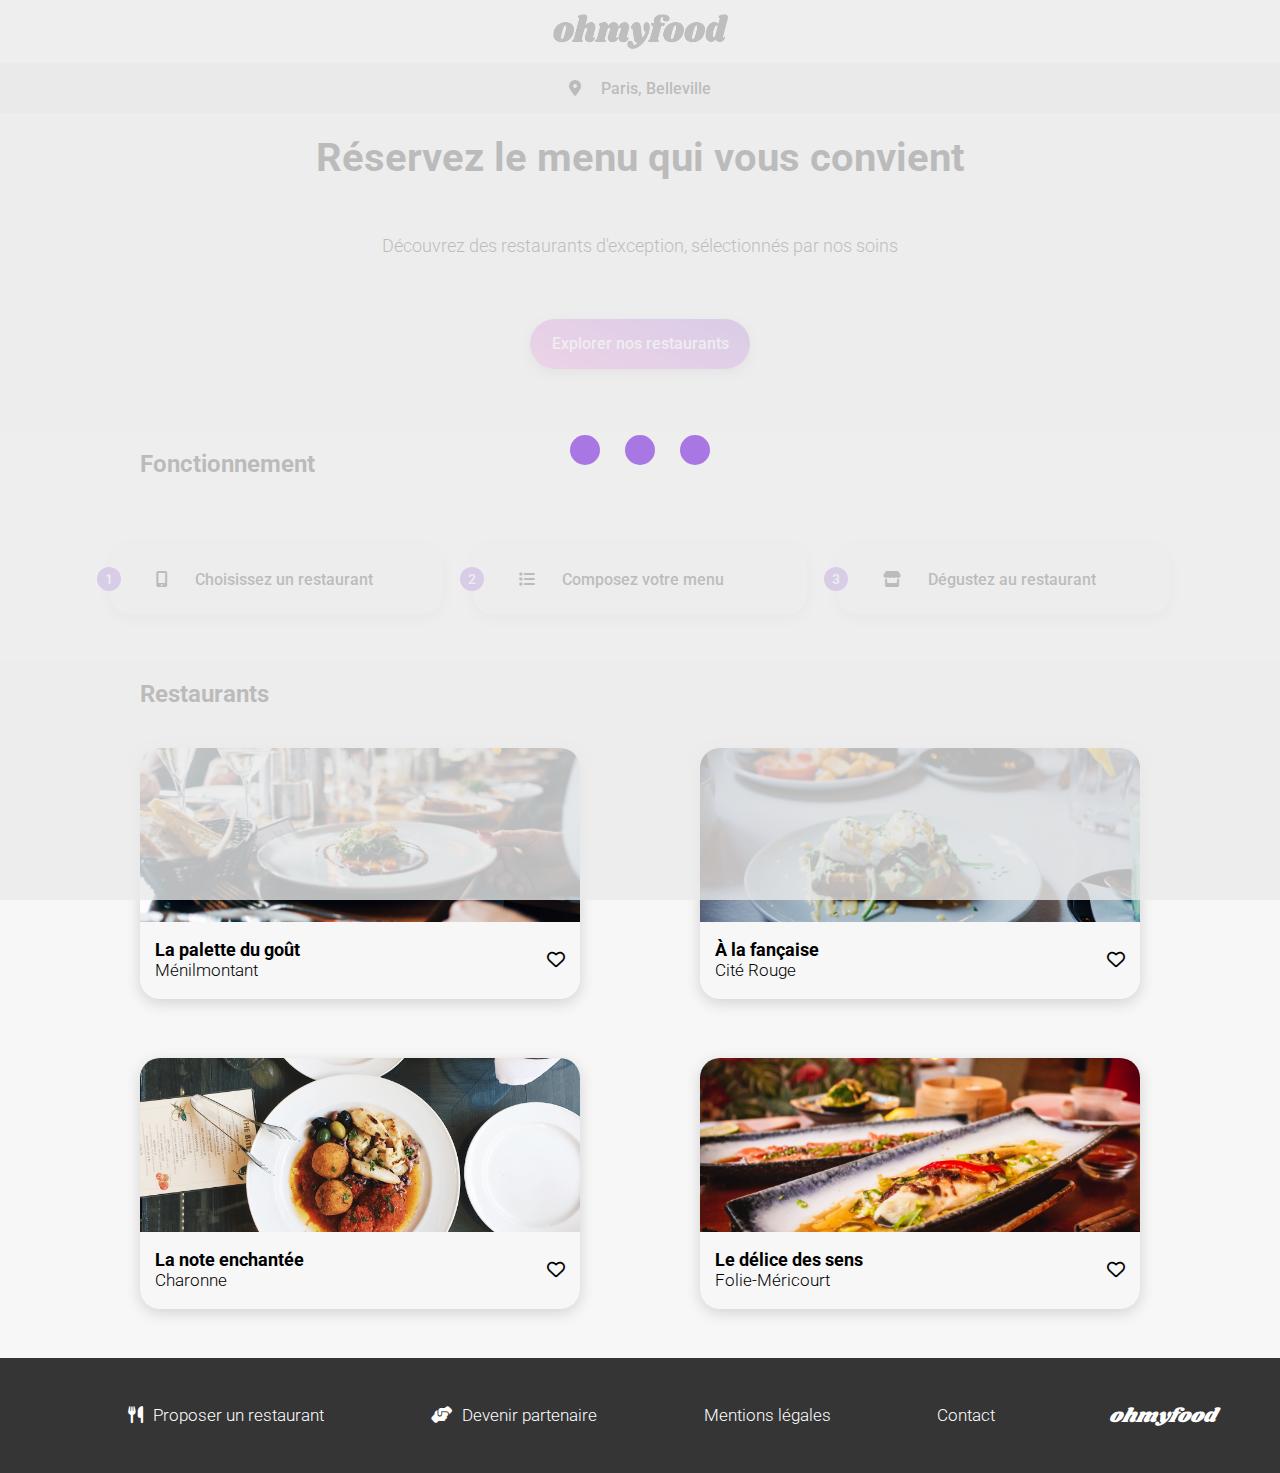
<file: index.html>
<!DOCTYPE html>
<html>

<head>
    <meta charset="utf-8">
    <meta name="viewport" content="width=device-width, initial-scale=1">
    <link rel="stylesheet" type="text/css" href="css/reset.css">
    <link rel="stylesheet" type="text/css" href="css/style.css">
    <link rel="preconnect" href="https://fonts.googleapis.com">
    <link rel="preconnect" href="https://fonts.gstatic.com" crossorigin>
    <link href="https://fonts.googleapis.com/css2?family=Roboto:wght@300;500;700&family=Shrikhand:wght@400&display=swap"
        rel="stylesheet">
    <link href="https://cdnjs.cloudflare.com/ajax/libs/font-awesome/6.2.1/css/all.min.css" rel="stylesheet">
    <title>ohmyfood</title>
</head>

<body>
    <header>
        <img src="images/logo/ohmyfood.png" alt="OhMyFood">
    </header>


    <div class="background_loader">
        <div class="loader">
            <div class="dot d1 "></div>
            <div class="dot d2 "></div>
            <div class="dot d3 "></div>
        </div>
    </div>
    <section class="first_block">
        <article>
            <i class="fa-solid fa-location-dot"></i>
            <p>Paris, Belleville</p>
        </article>
        <article>
            <h2>Réservez le menu qui vous convient</h2>
            <p>Découvrez des restaurants d'exception, sélectionnés par nos soins</p>
            <a href="#">Explorer nos restaurants</a>
        </article>
    </section>
    <section class="fonction">
        <div class="title">
            <h2>Fonctionnement</h2>
        </div>
        <div>
            <article>
                <p class="num">1</p>
                <i class="fa-solid fa-mobile-screen-button"></i>
                <p>Choisissez un restaurant</p>
            </article>
            <article>
                <p class="num">2</p>
                <i class="fa-solid fa-list"></i>
                <p>Composez votre menu</p>
            </article>
            <article>
                <p class="num">3</p>
                <i class="fa-sharp fa-solid fa-store"></i>
                <p>Dégustez au restaurant</p>
            </article>
        </div>
    </section>
    <section class="restaurants">
        <div class="title">
            <h2>Restaurants</h2>
        </div>
        <div>
            <article>
                <a href="restaurants/la_palette_du_gout.html">
                    <div class="R1"></div>
                    <div class="legende">
                        <div class="textLegend">
                            <h4>La palette du goût</h4>
                            <p>Ménilmontant</p>
                        </div>
                        <div class="heart">
                            <i class="fa-regular fa-heart"></i>
                            <i class="full-heart fa-solid fa-heart"></i>
                        </div>
                    </div>
                </a>
            </article>
            <article>
                <a href="restaurants/la_note_enchantee.html">
                    <div class="R2"></div>
                    <div class="legende">
                        <div class="textLegend">
                            <h4>La note enchantée</h4>
                            <p>Charonne</p>
                        </div>
                        <div class="heart">
                            <i class="fa-regular fa-heart"></i>
                            <i class="full-heart fa-solid fa-heart"></i>
                        </div>
                    </div>
                </a>
            </article>
            <article>
                <a href="restaurants/a_la_francaise.html">
                    <div class="R3"></div>
                    <div class="legende">
                        <div class="textLegend">
                            <h4>À la fançaise</h4>
                            <p>Cité Rouge</p>
                        </div>
                        <div class="heart">
                            <i class="fa-regular fa-heart"></i>
                            <i class="full-heart fa-solid fa-heart"></i>
                        </div>
                    </div>
                </a>
            </article>
            <article>
                <a href="restaurants/le_delice_des_sens.html">
                    <div class="R4"></div>
                    <div class="legende">
                        <div class="textLegend">
                            <h4>Le délice des sens</h4>
                            <p>Folie-Méricourt</p>
                        </div>
                        <div class="heart">
                            <i class="fa-regular fa-heart"></i>
                            <i class="full-heart fa-solid fa-heart"></i>
                        </div>
                    </div>
                </a>
            </article>
        </div>
    </section>


<footer>
    <h3>ohmyfood</h3>
    <div>
        <a href="#">
            <i class="fa-sharp fa-solid fa-utensils"></i>Proposer un restaurant
        </a>
        <a href="#">
            <i class="fa-solid fa-handshake-angle"></i>Devenir partenaire
        </a>
        <a href="#">Mentions légales</a>
        <a href="#">Contact</a>
    </div>
</footer>

</body>
</file>
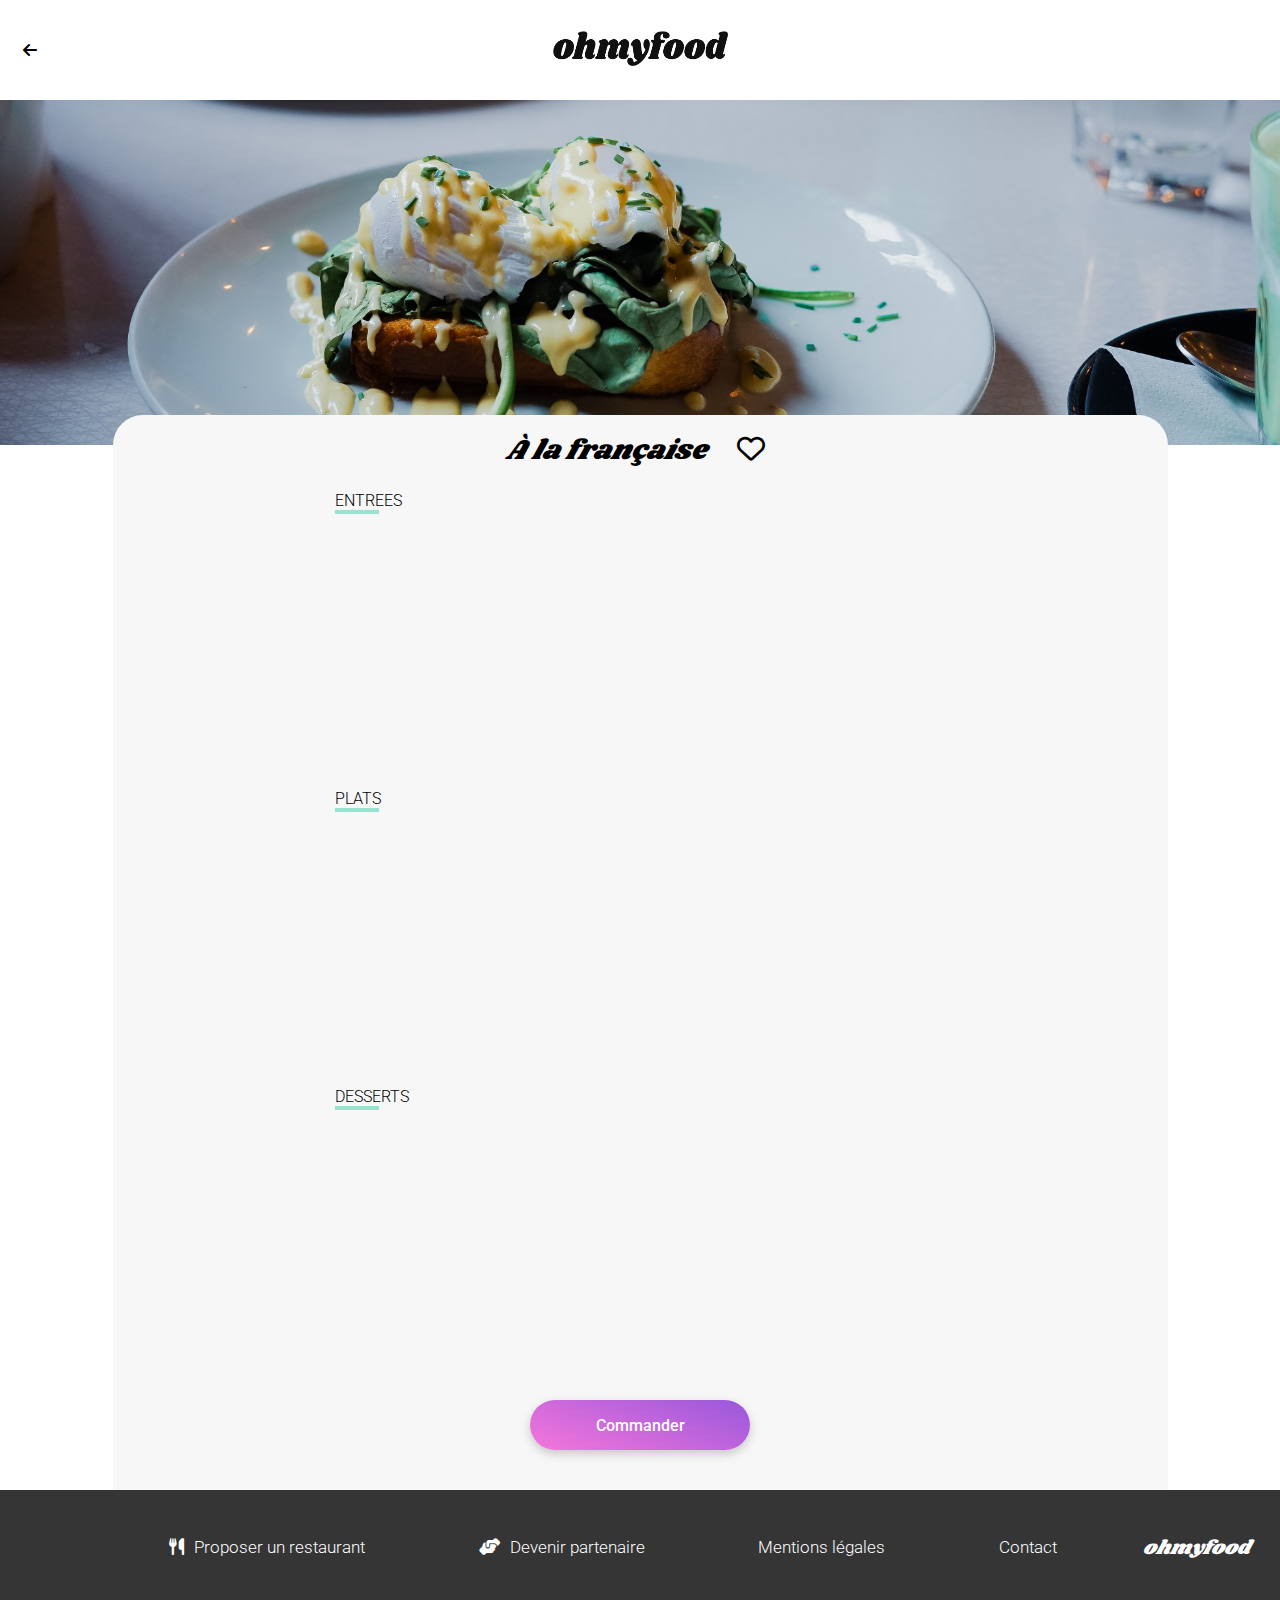
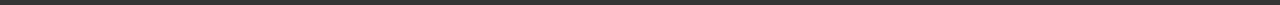
<file: restaurants/a_la_francaise.html>
<!DOCTYPE html>
<html>

<head>
    <meta charset="utf-8">
    <meta name="viewport" content="width=device-width, initial-scale=1">
    <link rel="stylesheet" type="text/css" href="../css/reset.css">
    <link rel="stylesheet" type="text/css" href="../css/menus2.css">
    <link rel="preconnect" href="https://fonts.googleapis.com">
    <link rel="preconnect" href="https://fonts.gstatic.com" crossorigin>
    <link href="https://fonts.googleapis.com/css2?family=Roboto:wght@300;500;700&family=Shrikhand:wght@400&display=swap"
        rel="stylesheet">
    <link href="https://cdnjs.cloudflare.com/ajax/libs/font-awesome/6.2.1/css/all.min.css" rel="stylesheet">
    <title>ohmyfood</title>
</head>

<body>
    <header>
        <nav>
            <a href="../index.html">
                <i class="fa-solid fa-arrow-left"></i>
            </a>
        </nav>
        <div class="logo">
            <a href="../index.html">
                <img src="../images/logo/ohmyfood.png" alt="OhMyFood">
            </a>
        </div>
        <div class="picture"><img src="../images/restaurants/toa-heftiba-DQKerTsQwi0-unsplash_recut.jpg"
                alt="Plat du restaurant"></div>
    </header>

    <div class="container">
        <div class="title">
            <h1>À la française</h1>
            <div class="heart">
                <i class="empty-heart fa-regular fa-heart"></i>
                <i class="full-heart fa-solid fa-heart"></i>
            </div>
        </div>
        <section>
            <h3>ENTREES</h3>
            <span class="underline"></span>
            <div class="centrage">
                <article class="entree">
                    <div class="assemblage">
                        <h4>Tartare de poulpe acidulé</h4>
                        <div class="description">
                            <p>Aux zestes d'orange</p>
                            <p>25€</p>
                        </div>
                    </div>
                    <div class="selected"><i class=" fa-regular fa-circle-check fa-2xl"></i></div>
                </article>
            </div>
            <div class="centrage">
                <article class="entree">
                    <div class="assemblage">
                        <h4>Velouté de légumes d'antan</h4>
                        <div class="description">
                            <p>Carotte, panais, topinambour</p>
                            <p>35€</p>
                        </div>
                    </div>
                    <div class="selected"><i class=" fa-regular fa-circle-check fa-2xl"></i></div>
                </article>
            </div>
            <div class="centrage">
                <article class="entree">
                    <div class="assemblage">
                        <h4>Soupe à l'oignon</h4>
                        <div class="description">
                            <p>Revisitée</p>
                            <p>20€</p>
                        </div>
                    </div>
                    <div class="selected"><i class=" fa-regular fa-circle-check fa-2xl"></i></div>
                </article>
            </div>
        </section>
        <section>
            <h3>PLATS</h3>
            <span class="underline"></span>
            <div class="centrage">
                <article class="plat">
                    <div class="assemblage">
                        <h4>Coquilles Saint-Jacques</h4>
                        <div class="description">
                            <p>Accompagnées d'une purée de panais</p>
                            <p>40€</p>
                        </div>
                    </div>
                    <div class="selected"><i class=" fa-regular fa-circle-check fa-2xl"></i></div>
                </article>
            </div>
            <div class="centrage">
                <article class="plat">
                    <div class="assemblage">
                        <h4>Magret de canard</h4>
                        <div class="description">
                            <p>Et parmentier de pommes de terre</p>
                            <p>35€</p>
                        </div>
                    </div>
                    <div class="selected"><i class=" fa-regular fa-circle-check fa-2xl"></i></div>
                </article>
            </div>
            <div class="centrage">
                <article class="plat">
                    <div class="assemblage">
                        <h4>Pigeonneau d’Ille-et-Vilaine</h4>
                        <div class="description">
                            <p>Sur son lit de gnocchis aux légumes</p>
                            <p>44€</p>
                        </div>
                    </div>
                    <div class="selected"><i class=" fa-regular fa-circle-check fa-2xl"></i></div>
                </article>
            </div>
        </section>
        <section>
            <h3>DESSERTS</h3>
            <span class="underline"></span>
            <div class="centrage">
                <article class="dessert">
                    <div class="assemblage">
                        <h4>Pétales de violettes glacés</h4>
                        <div class="description">
                            <p>Et purée de noisettes</p>
                            <p>18€</p>
                        </div>
                    </div>
                    <div class="selected"><i class=" fa-regular fa-circle-check fa-2xl"></i></div>
                </article>
            </div>
            <div class="centrage">
                <article class="dessert">
                    <div class="assemblage">
                        <h4>Fondant au chocolat</h4>
                        <div class="description">
                            <p>Revisité</p>
                            <p>22€</p>
                        </div>
                    </div>
                    <div class="selected"><i class=" fa-regular fa-circle-check fa-2xl"></i></div>
                </article>
            </div>
            <div class="centrage">
                <article class="dessert">
                    <div class="assemblage">
                        <h4>Millefeuille croustillant</h4>
                        <div class="description">
                            <p>Myrtilles et pâte d’amande</p>
                            <p>23€</p>
                        </div>
                    </div>
                    <div class="selected"><i class=" fa-regular fa-circle-check fa-2xl"></i></div>
                </article>
            </div>
        </section>
        <div class="validation">
            <a href="#" class="button">Commander</a>
        </div>
    </div>

    <footer>
        <h3>ohmyfood</h3>
        <div>
            <a href="#">
                <i class="fa-sharp fa-solid fa-utensils"></i>Proposer un restaurant
            </a>
            <a href="#">
                <i class="fa-solid fa-handshake-angle"></i>Devenir partenaire
            </a>
            <a href="#">Mentions légales</a>
            <a href="#">Contact</a>
        </div>
    </footer>
</body>
</file>
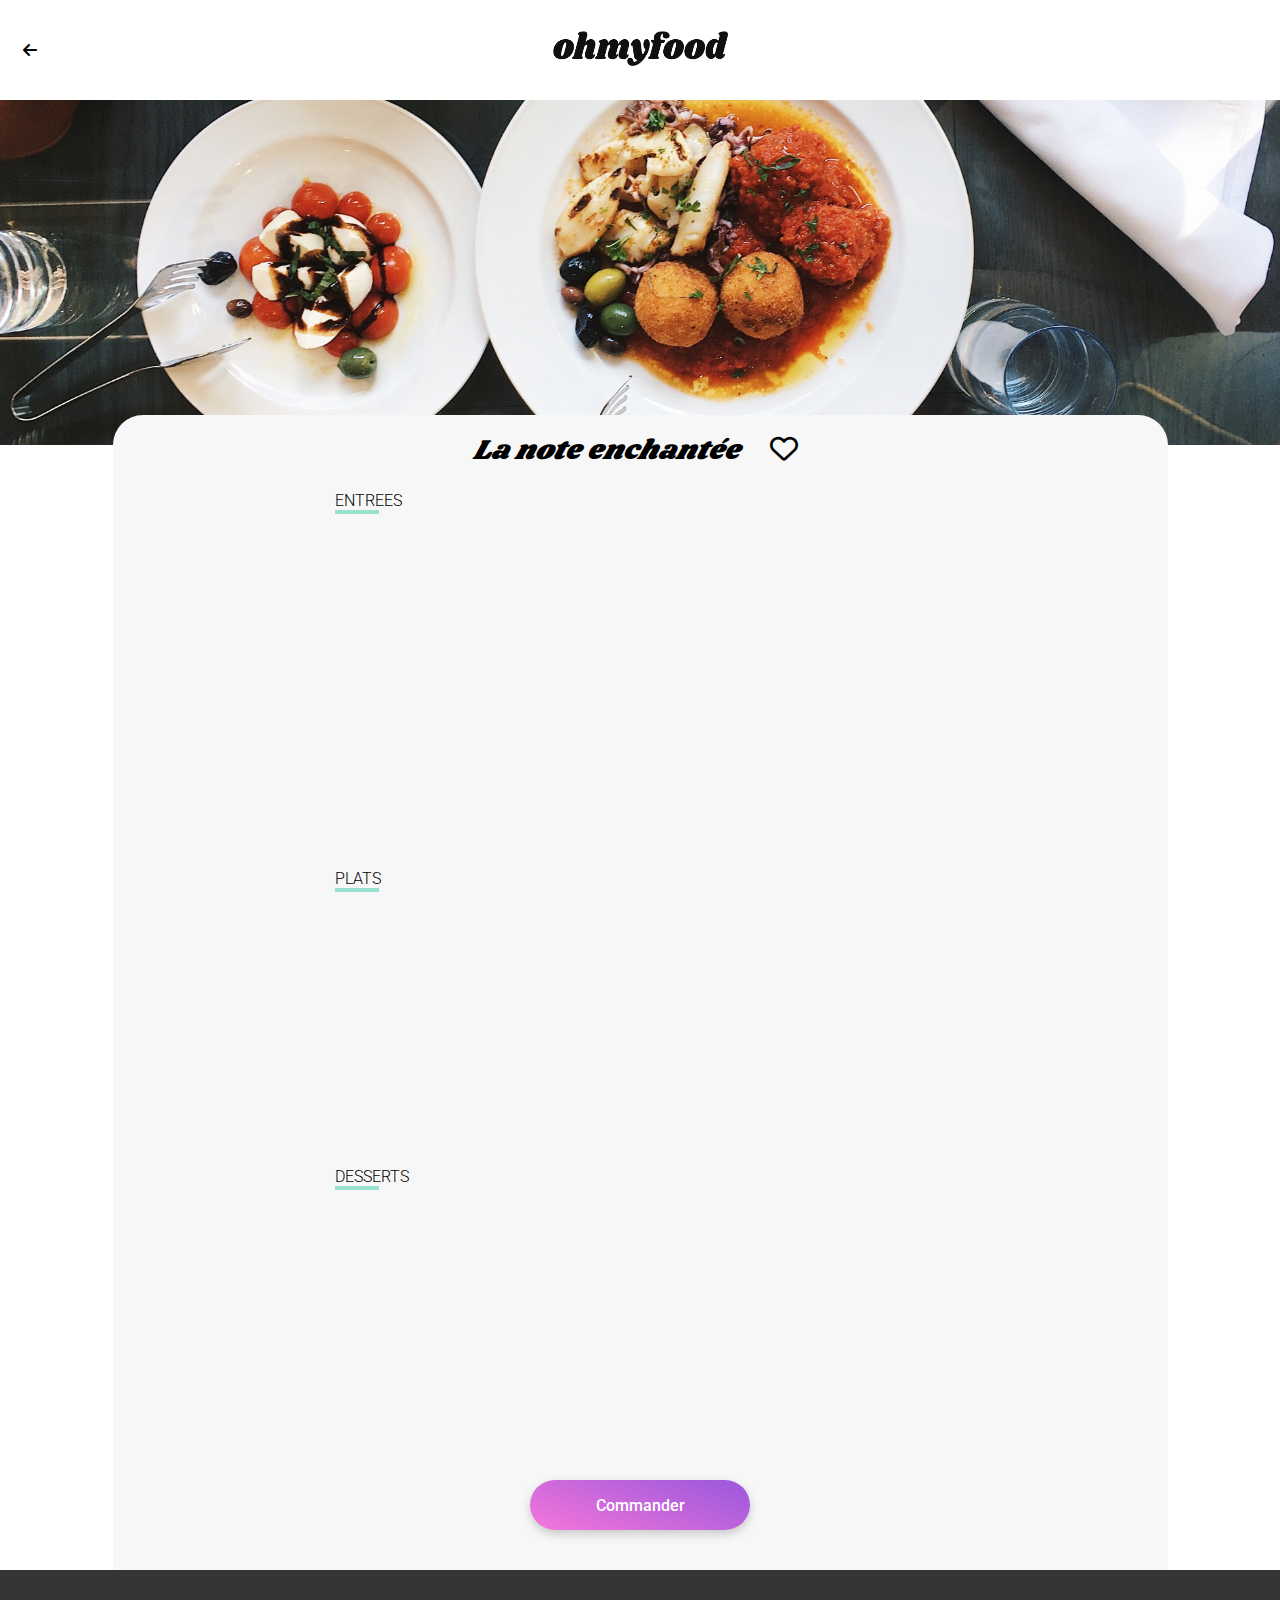
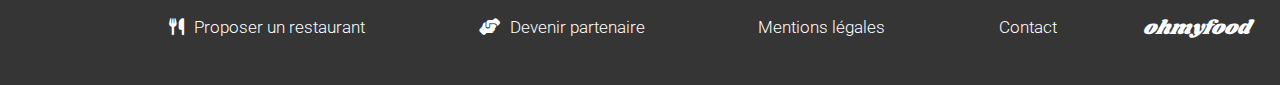
<file: restaurants/la_note_enchantee.html>
<!DOCTYPE html>
<html>

<head>
    <meta charset="utf-8">
    <meta name="viewport" content="width=device-width, initial-scale=1">
    <link rel="stylesheet" type="text/css" href="../css/reset.css">
    <link rel="stylesheet" type="text/css" href="../css/menus2.css">
    <link rel="preconnect" href="https://fonts.googleapis.com">
    <link rel="preconnect" href="https://fonts.gstatic.com" crossorigin>
    <link href="https://fonts.googleapis.com/css2?family=Roboto:wght@300;500;700&family=Shrikhand:wght@400&display=swap"
        rel="stylesheet">
    <link href="https://cdnjs.cloudflare.com/ajax/libs/font-awesome/6.2.1/css/all.min.css" rel="stylesheet">
    <title>ohmyfood</title>
</head>

<body>
    <header>
        <nav>
            <a href="../index.html">
                <i class="fa-solid fa-arrow-left"></i>
            </a>
        </nav>
        <div class="logo">
            <a href="../index.html">
                <img src="../images/logo/ohmyfood.png" alt="OhMyFood">
            </a>
        </div>
        <div class="picture"><img src="../images/restaurants/stil-u2Lp8tXIcjw-unsplash-recut.jpg"
                alt="Plat du restaurant"></div>
    </header>

    <div class="container">
        <div class="title">
            <h1>La note enchantée</h1>
            <div class="heart">
                <i class="empty-heart fa-regular fa-heart"></i>
                <i class="full-heart fa-solid fa-heart"></i>
            </div>
        </div>
        <section class="four_plate">
            <h3>ENTREES</h3>
            <span class="underline"></span>
            <div class="centrage">
                <article class="entree">
                    <div class="assemblage">
                        <h4>Ravioles de foie gras</h4>
                        <div class="description">
                            <p>Accompagnés de leur crèmes à la truffe</p>
                            <p>25€</p>
                        </div>
                    </div>
                    <div class="selected"><i class=" fa-regular fa-circle-check fa-2xl"></i></div>
                </article>
            </div>
            <div class="centrage">
                <article class="entree">
                    <div class="assemblage">
                        <h4>Caviar osciètre</h4>
                        <div class="description">
                            <p>Sur blini à la farine de blé noir</p>
                            <p>35€</p>
                        </div>
                    </div>
                    <div class="selected"><i class=" fa-regular fa-circle-check fa-2xl"></i></div>
                </article>
            </div>
            <div class="centrage">
                <article class="entree">
                    <div class="assemblage">
                        <h4>Homard et espuma de potiron</h4>
                        <div class="description">
                            <p>Marinés aux zestes d'orang</p>
                            <p>20€</p>
                        </div>
                    </div>
                    <div class="selected"><i class=" fa-regular fa-circle-check fa-2xl"></i></div>
                </article>
            </div>
            <div class="centrage">
                <article class="entree">
                    <div class="assemblage">
                        <h4>Foie gras de canard cuit entier</h4>
                        <div class="description">
                            <p>Confiture de figue et pain toasté</p>
                            <p>35€</p>
                        </div>
                    </div>
                    <div class="selected"><i class=" fa-regular fa-circle-check fa-2xl"></i></div>
                </article>
            </div>
        </section>
        <section>
            <h3>PLATS</h3>
            <span class="underline"></span>
            <div class="centrage">
                <article class="plat">
                    <div class="assemblage">
                        <h4>Noix de coquilles Saint-Jacques</h4>
                        <div class="description">
                            <p>Sur lit de purée de céleri-rave</p>
                            <p>40€</p>
                        </div>
                    </div>
                    <div class="selected"><i class=" fa-regular fa-circle-check fa-2xl"></i></div>
                </article>
            </div>
            <div class="centrage">
                <article class="plat">
                    <div class="assemblage">
                        <h4>Langoustine poêlée</h4>
                        <div class="description">
                            <p>Purée de patate douce</p>
                            <p>35€</p>
                        </div>
                    </div>
                    <div class="selected"><i class=" fa-regular fa-circle-check fa-2xl"></i></div>
                </article>
            </div>
            <div class="centrage">
                <article class="plat">
                    <div class="assemblage">
                        <h4>Mijoté de queue de bœuf</h4>
                        <div class="description">
                            <p>Et riz sauvage aux zestes de citron</p>
                            <p>44€</p>
                        </div>
                    </div>
                    <div class="selected"><i class=" fa-regular fa-circle-check fa-2xl"></i></div>
                </article>
            </div>
        </section>
        <section>
            <h3>DESSERTS</h3>
            <span class="underline"></span>
            <div class="centrage">
                <article class="dessert">
                    <div class="assemblage">
                        <h4>Macaron noisette et chocolat</h4>
                        <div class="description">
                            <p>Glace au caramel brun et sel de Guérande</p>
                            <p>18€</p>
                        </div>
                    </div>
                    <div class="selected"><i class=" fa-regular fa-circle-check fa-2xl"></i></div>
                </article>
            </div>
            <div class="centrage">
                <article class="dessert">
                    <div class="assemblage">
                        <h4>Baba au rhum revisité </h4>
                        <div class="description">
                            <p>Avec son coulis de citron</p>
                            <p>22€</p>
                        </div>
                    </div>
                    <div class="selected"><i class=" fa-regular fa-circle-check fa-2xl"></i></div>
                </article>
            </div>
            <div class="centrage">
                <article class="dessert">
                    <div class="assemblage">
                        <h4>Tarte au citron meringuée</h4>
                        <div class="description">
                            <p>Déstructurée</p>
                            <p>23€</p>
                        </div>
                    </div>
                    <div class="selected"><i class=" fa-regular fa-circle-check fa-2xl"></i></div>
                </article>
            </div>
        </section>
        <div class="validation">
            <a href="#" class="button">Commander</a>
        </div>
    </div>

    <footer>
        <h3>ohmyfood</h3>
        <div>
            <a href="#">
                <i class="fa-sharp fa-solid fa-utensils"></i>Proposer un restaurant
            </a>
            <a href="#">
                <i class="fa-solid fa-handshake-angle"></i>Devenir partenaire
            </a>
            <a href="#">Mentions légales</a>
            <a href="#">Contact</a>
        </div>
    </footer>
</body>
</file>
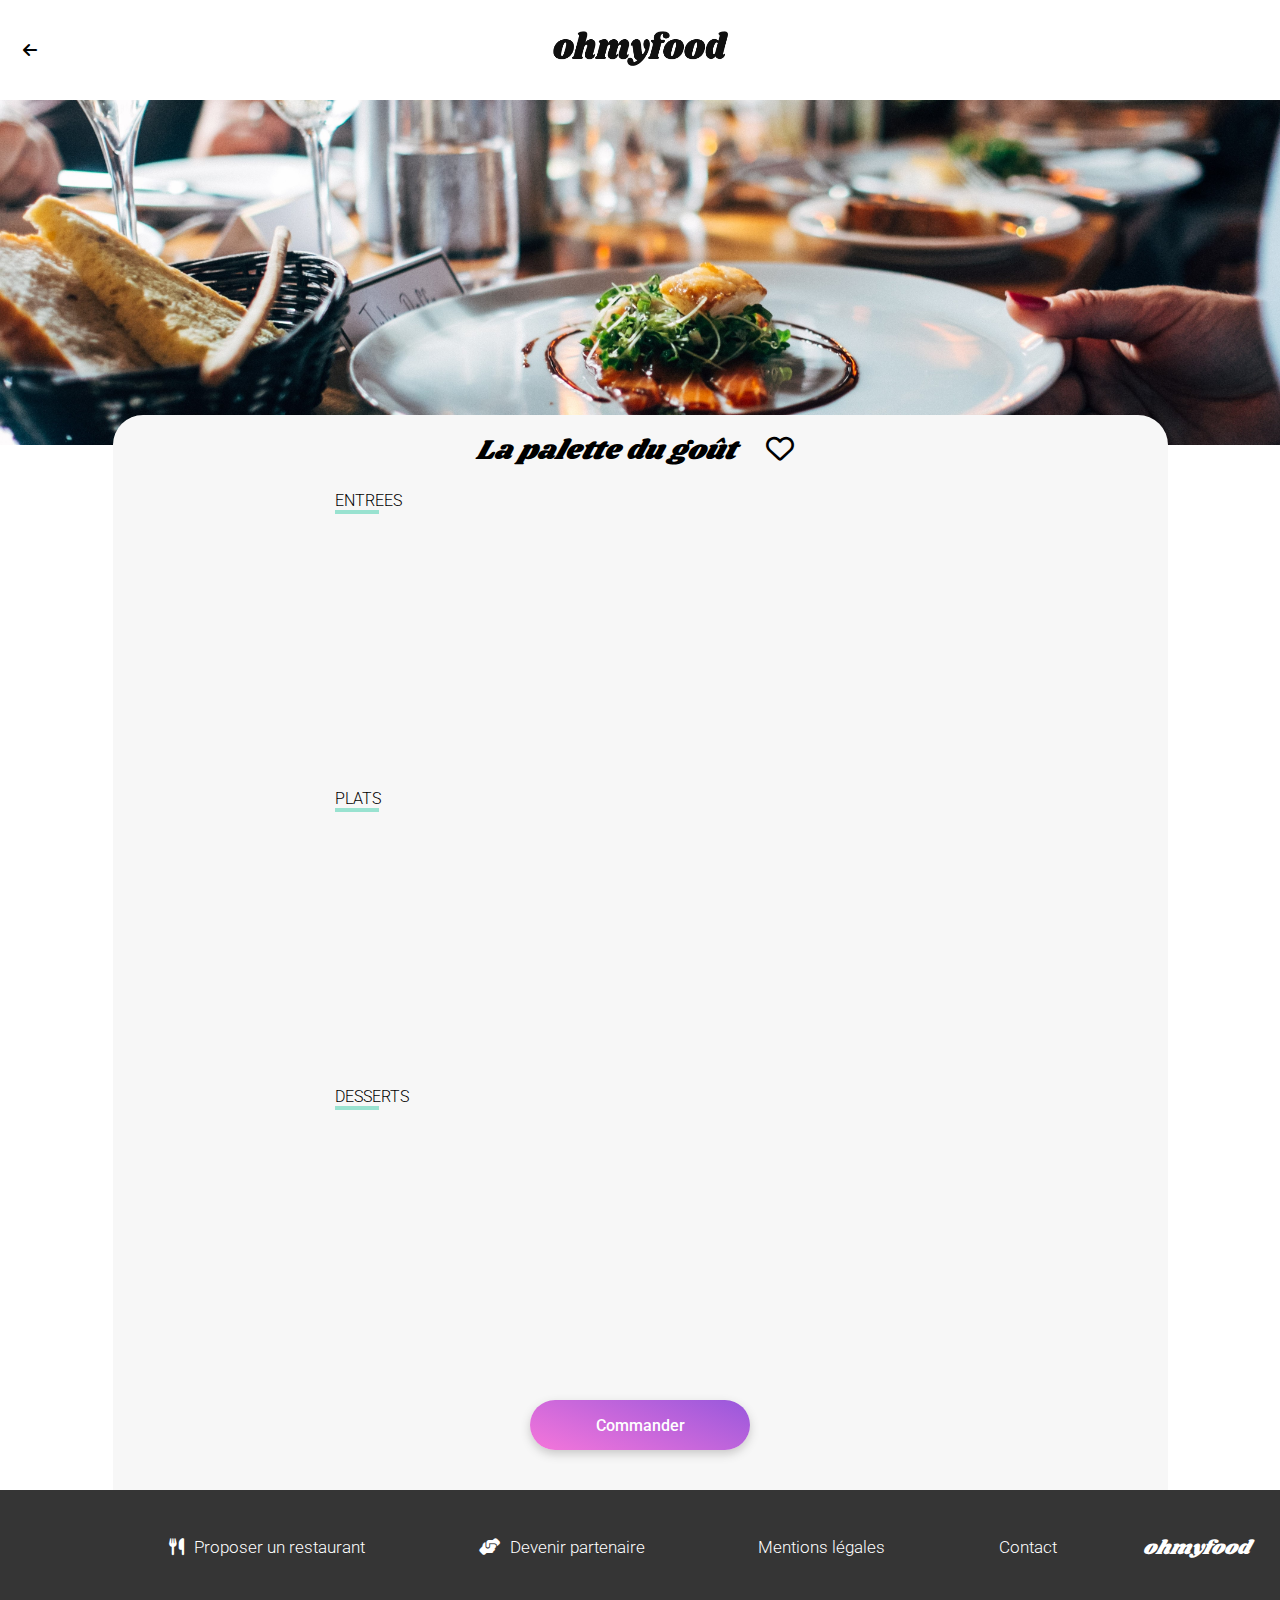
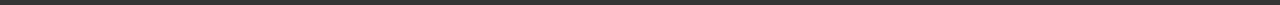
<file: restaurants/la_palette_du_gout.html>
<!DOCTYPE html>
<html>

<head>
    <meta charset="utf-8">
    <meta name="viewport" content="width=device-width, initial-scale=1">
    <link rel="stylesheet" type="text/css" href="../css/reset.css">
    <link rel="stylesheet" type="text/css" href="../css/menus2.css">
    <link rel="preconnect" href="https://fonts.googleapis.com">
    <link rel="preconnect" href="https://fonts.gstatic.com" crossorigin>
    <link href="https://fonts.googleapis.com/css2?family=Roboto:wght@300;500;700&family=Shrikhand:wght@400&display=swap"
        rel="stylesheet">
    <link href="https://cdnjs.cloudflare.com/ajax/libs/font-awesome/6.2.1/css/all.min.css" rel="stylesheet">
    <title>ohmyfood</title>
</head>

<body>
    <header>
        <nav>
            <a href="../index.html">
                <i class="fa-solid fa-arrow-left"></i>
            </a>
        </nav>
        <div class="logo">
            <a href="../index.html">
                <img src="../images/logo/ohmyfood.png" alt="OhMyFood">
            </a>
        </div>
        <div class="picture"><img src="../images/restaurants/jay-wennington-N_Y88TWmGwA-unsplash_recut.jpg" alt="Plat du restaurant"></div>
    </header>


    <div class="container">
        <div class="title">
            <h1>La palette du goût</h1>
            <div class="heart">
                <i class="empty-heart fa-regular fa-heart"></i>
                <i class="full-heart fa-solid fa-heart"></i>
            </div>
        </div>
        <section>
            <h3>ENTREES</h3>
            <span class="underline"></span>
            <div class="centrage">
                <article class="entree">
                    <div class="assemblage">
                        <h4>Fricassée d'escargots</h4>
                        <div class="description">
                            <p>Au piment d'espelette</p>
                            <p>25€</p>
                        </div>
                    </div>
                    <div class="selected"><i class=" fa-regular fa-circle-check fa-2xl"></i></div>
                </article>
            </div>
            <div class="centrage">
                <article class="entree">
                    <div class="assemblage">
                        <h4>Foie gras de canard mi-cuit</h4>
                        <div class="description">
                            <p>Et ses copeux de truffe noire</p>
                            <p>35€</p>
                        </div>
                    </div>
                    <div class="selected"><i class=" fa-regular fa-circle-check fa-2xl"></i></div>
                </article>
            </div>
            <div class="centrage">
                <article class="entree">
                    <div class="assemblage">
                        <h4>Oeuf au plat</h4>
                        <div class="description">
                            <p>Assaisonné à la truffe sur son lit de caviar</p>
                            <p>20€</p>
                        </div>
                    </div>
                    <div class="selected"><i class=" fa-regular fa-circle-check fa-2xl"></i></div>
                </article>
            </div>
        </section>
        <section>
            <h3>PLATS</h3>
            <span class="underline"></span>
            <div class="centrage">
                <article class="plat">
                    <div class="assemblage">
                        <h4>Filet de boeuf aux herbes</h4>
                        <div class="description">
                            <p>Accompagné de sa ribambelle de légumes</p>
                            <p>40€</p>
                        </div>
                    </div>
                    <div class="selected"><i class=" fa-regular fa-circle-check fa-2xl"></i></div>
                </article>
            </div>
            <div class="centrage">
                <article class="plat">
                    <div class="assemblage">
                        <h4>Parmentier de queue de boeuf</h4>
                        <div class="description">
                            <p>A la truffe noire sur sa purée de panais</p>
                            <p>35€</p>
                        </div>
                    </div>
                    <div class="selected"><i class=" fa-regular fa-circle-check fa-2xl"></i></div>
                </article>
            </div>
            <div class="centrage">
                <article class="plat">
                    <div class="assemblage">
                        <h4>Filet de turbo</h4>
                        <div class="description">
                            <p>Aux agrumes</p>
                            <p>44€</p>
                        </div>
                    </div>
                    <div class="selected"><i class=" fa-regular fa-circle-check fa-2xl"></i></div>
                </article>
            </div>
        </section>
        <section>
            <h3>DESSERTS</h3>
            <span class="underline"></span>
            <div class="centrage">
                <article class="dessert">
                    <div class="assemblage">
                        <h4>Paris-Brest</h4>
                        <div class="description">
                            <p>Revisité</p>
                            <p>18€</p>
                        </div>
                    </div>
                    <div class="selected"><i class=" fa-regular fa-circle-check fa-2xl"></i></div>
                </article>
            </div>
            <div class="centrage">
                <article class="dessert">
                    <div class="assemblage">
                        <h4>Macaron au chocolat d'exception</h4>
                        <div class="description">
                            <p>Et glace à la vanille de Madagascar</p>
                            <p>22€</p>
                        </div>
                    </div>
                    <div class="selected"><i class=" fa-regular fa-circle-check fa-2xl"></i></div>
                </article>
            </div>
            <div class="centrage">
                <article class="dessert">
                    <div class="assemblage">
                        <h4>Mousse au chocolat</h4>
                        <div class="description">
                            <p>Au piment d'Espelette et à la truffe noire</p>
                            <p>23€</p>
                        </div>
                    </div>
                    <div class="selected"><i class=" fa-regular fa-circle-check fa-2xl"></i></div>
                </article>
            </div>
        </section>
        <div class="validation">
            <a href="#" class="button">Commander</a>
        </div>
    </div>

    <footer>
        <h3>ohmyfood</h3>
        <div>
            <a href="#">
                <i class="fa-sharp fa-solid fa-utensils"></i>Proposer un restaurant
            </a>
            <a href="#">
                <i class="fa-solid fa-handshake-angle"></i>Devenir partenaire
            </a>
            <a href="#">Mentions légales</a>
            <a href="#">Contact</a>
        </div>
    </footer>

</body>
</file>
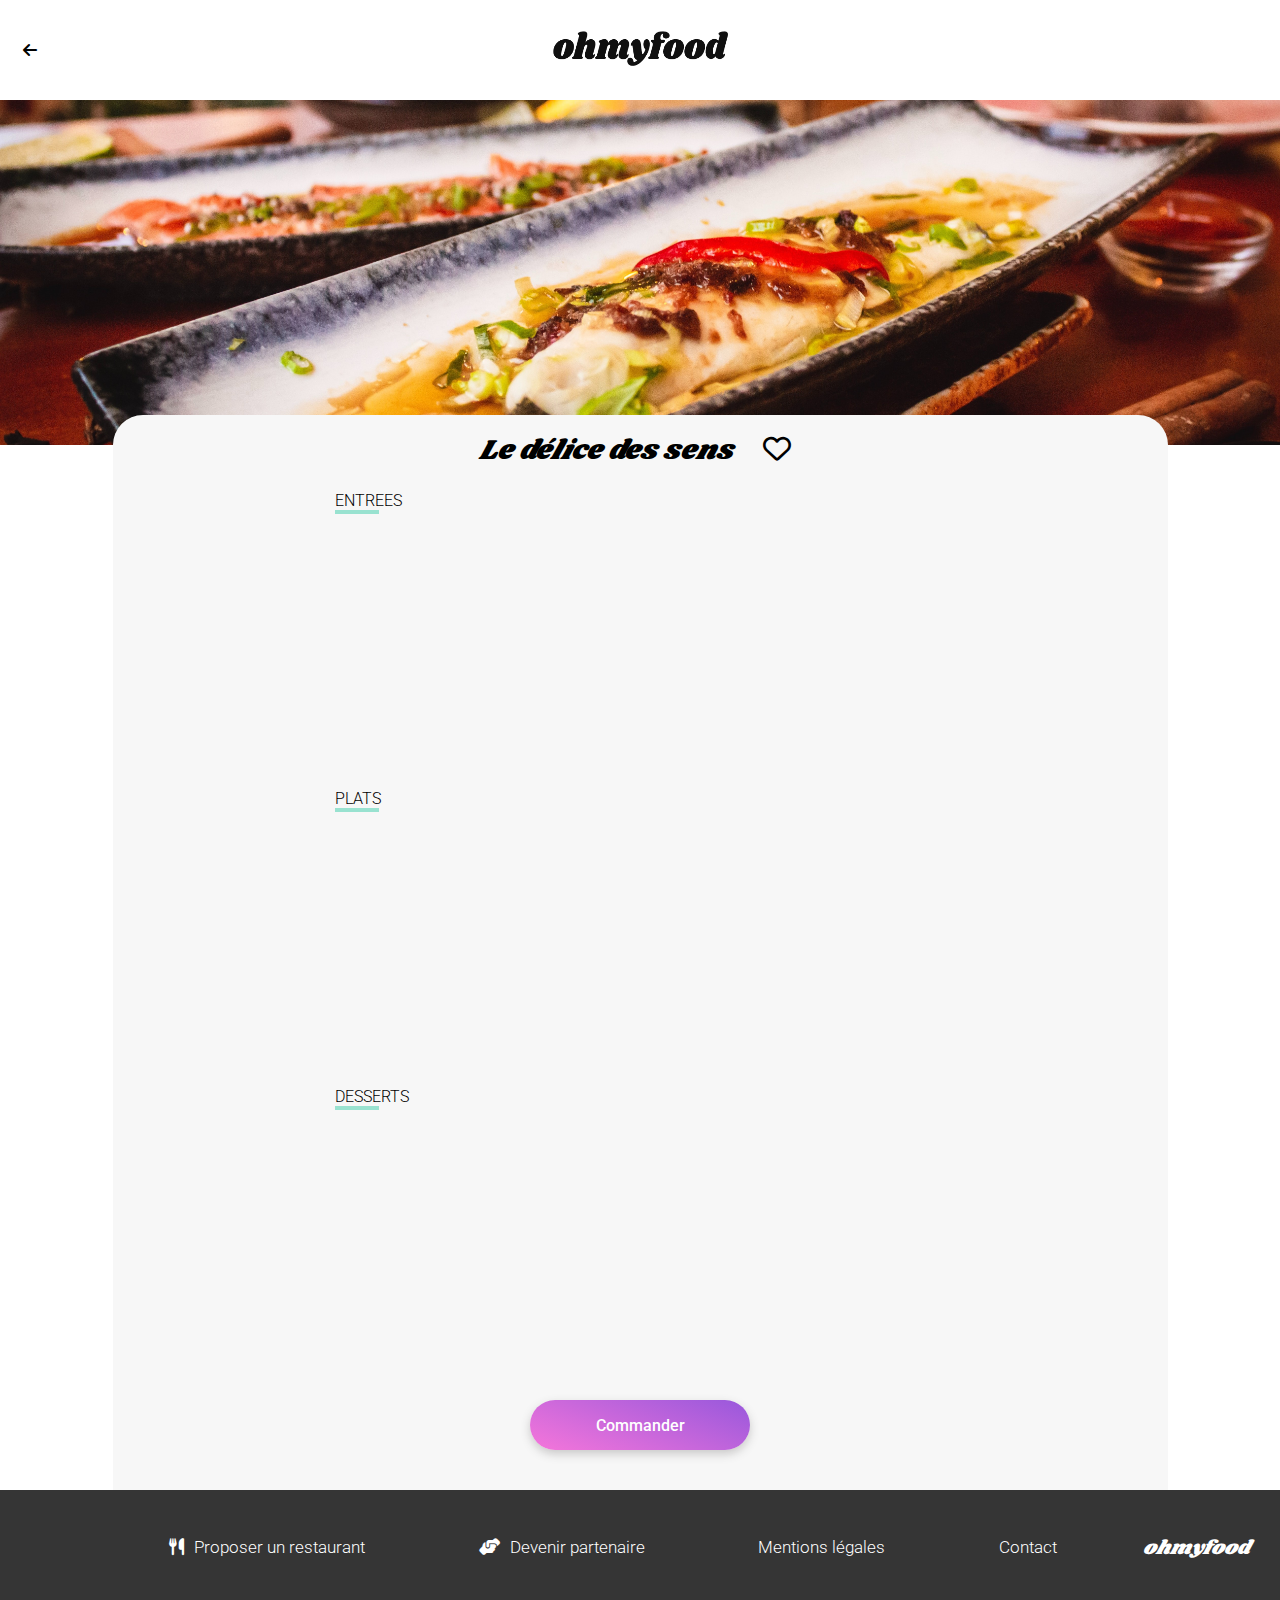
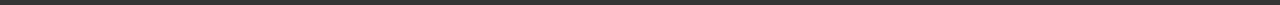
<file: restaurants/le_delice_des_sens.html>
<!DOCTYPE html>
<html>

<head>
    <meta charset="utf-8">
    <meta name="viewport" content="width=device-width, initial-scale=1">
    <link rel="stylesheet" type="text/css" href="../css/reset.css">
    <link rel="stylesheet" type="text/css" href="../css/menus2.css">
    <link rel="preconnect" href="https://fonts.googleapis.com">
    <link rel="preconnect" href="https://fonts.gstatic.com" crossorigin>
    <link href="https://fonts.googleapis.com/css2?family=Roboto:wght@300;500;700&family=Shrikhand:wght@400&display=swap"
        rel="stylesheet">
    <link href="https://cdnjs.cloudflare.com/ajax/libs/font-awesome/6.2.1/css/all.min.css" rel="stylesheet">
    <title>ohmyfood</title>
</head>

<body>
    <header>
        <nav>
            <a href="../index.html">
                <i class="fa-solid fa-arrow-left"></i>
            </a>
        </nav>
        <div class="logo">
            <a href="../index.html">
                <img src="../images/logo/ohmyfood.png" alt="OhMyFood">
            </a>
        </div>
        <div class="picture"><img src="../images/restaurants/louis-hansel-shotsoflouis-qNBGVyOCY8Q-unsplash_recut.jpg"
                alt="Plat du restaurant"></div>
    </header>

    <div class="container">
        <div class="title">
            <h1>Le délice des sens</h1>
            <div class="heart">
                <i class="empty-heart fa-regular fa-heart"></i>
                <i class="full-heart fa-solid fa-heart"></i>
            </div>
        </div>
        <section>
            <h3>ENTREES</h3>
            <span class="underline"></span>
            <div class="centrage">
                <article class="entree">
                    <div class="assemblage">
                        <h4>Tartare de thon</h4>
                        <div class="description">
                            <p>Assaisonné au yuzu</p>
                            <p>25€</p>
                        </div>
                    </div>
                    <div class="selected"><i class=" fa-regular fa-circle-check fa-2xl"></i></div>
                </article>
            </div>
            <div class="centrage">
                <article class="entree">
                    <div class="assemblage">
                        <h4>Bouchée de homard croustillant </h4>
                        <div class="description">
                            <p>Et sa farandole de petits légumes</p>
                            <p>35€</p>
                        </div>
                    </div>
                    <div class="selected"><i class=" fa-regular fa-circle-check fa-2xl"></i></div>
                </article>
            </div>
            <div class="centrage">
                <article class="entree">
                    <div class="assemblage">
                        <h4>Velouté de cèpes</h4>
                        <div class="description">
                            <p>Aux truffes</p>
                            <p>20€</p>
                        </div>
                    </div>
                    <div class="selected"><i class=" fa-regular fa-circle-check fa-2xl"></i></div>
                </article>
            </div>
        </section>
        <section>
            <h3>PLATS</h3>
            <span class="underline"></span>
            <div class="centrage">
                <article class="plat">
                    <div class="assemblage">
                        <h4>Poulet rôti aux herbes de Provence</h4>
                        <div class="description">
                            <p>Et sa crème de truffe</p>
                            <p>40€</p>
                        </div>
                    </div>
                    <div class="selected"><i class=" fa-regular fa-circle-check fa-2xl"></i></div>
                </article>
            </div>
            <div class="centrage">
                <article class="plat">
                    <div class="assemblage">
                        <h4>Langouste rôtie</h4>
                        <div class="description">
                            <p>Et ses légumes de saison</p>
                            <p>35€</p>
                        </div>
                    </div>
                    <div class="selected"><i class=" fa-regular fa-circle-check fa-2xl"></i></div>
                </article>
            </div>
            <div class="centrage">
                <article class="plat">
                    <div class="assemblage">
                        <h4>Côte de bœuf Angus</h4>
                        <div class="description">
                            <p>Et sa purée de panais</p>
                            <p>44€</p>
                        </div>
                    </div>
                    <div class="selected"><i class=" fa-regular fa-circle-check fa-2xl"></i></div>
                </article>
            </div>
        </section>
        <section>
            <h3>DESSERTS</h3>
            <span class="underline"></span>
            <div class="centrage">
                <article class="dessert">
                    <div class="assemblage">
                        <h4>Farandole de desserts</h4>
                        <div class="description">
                            <p>Du chef</p>
                            <p>18€</p>
                        </div>
                    </div>
                    <div class="selected"><i class=" fa-regular fa-circle-check fa-2xl"></i></div>
                </article>
            </div>
            <div class="centrage">
                <article class="dessert">
                    <div class="assemblage">
                        <h4>Crème brulée</h4>
                        <div class="description">
                            <p>Revisitée</p>
                            <p>22€</p>
                        </div>
                    </div>
                    <div class="selected"><i class=" fa-regular fa-circle-check fa-2xl"></i></div>
                </article>
            </div>
            <div class="centrage">
                <article class="dessert">
                    <div class="assemblage">
                        <h4>Tiramisu</h4>
                        <div class="description">
                            <p>À la noisette</p>
                            <p>23€</p>
                        </div>
                    </div>
                    <div class="selected"><i class=" fa-regular fa-circle-check fa-2xl"></i></div>
                </article>
            </div>
        </section>
        <div class="validation">
            <a href="#" class="button">Commander</a>
        </div>
    </div>

    <footer>
        <h3>ohmyfood</h3>
        <div>
            <a href="#">
                <i class="fa-sharp fa-solid fa-utensils"></i>Proposer un restaurant
            </a>
            <a href="#">
                <i class="fa-solid fa-handshake-angle"></i>Devenir partenaire
            </a>
            <a href="#">Mentions légales</a>
            <a href="#">Contact</a>
        </div>
    </footer>
</body>
</file>
<file: css/style.css>
header {
    height: 63px;
    display: flex;
    justify-content: center;
    align-items: center;
}

header img {
    width: 175px;
    height: 35px;
}

a {
    text-decoration: none;
    color: black;
}

a:visited {
    color: black;
}


.background_loader {
    z-index: 1000;
    position: fixed;
    top: 0px;
    left: 0px;
    background-color: #EAEAEA;
    opacity: 0.8;
    width: 100vw;
    height: 100vh;
    animation: backloader 3s forwards;
    display: flex;
    justify-content: center;
    align-items: center;
}

@keyframes backloader {
    0% {
        opacity: 0.8;
    }

    33% {
        opacity: 0.6;
    }

    66% {
        opacity: 0.3;
    }

    100% {
        opacity: 0;
        visibility: hidden;
    }
}

.loader {
    display: flex;
    flex-direction: row;
    justify-content: space-around;
    gap: 25px;
    align-items: center;
}

.dot {
    z-index: 1500;
    width: 30px;
    height: 30px;
    border-radius: 50%;
    position: relative;
    background-color: #9356DC;
    animation: animloader 500ms infinite alternate;
}

.d2 {
    animation-delay: 200ms;
}

.d3 {
    animation-delay: 400ms;
}

@keyframes animloader {
    0% {
        transform: translateY(0px);
    }

    100% {
        transform: translateY(-30px);
    }
}

.first_block {
    font-family: 'Roboto';
    font-style: normal;
}

.first_block article:first-child {
    display: flex;
    flex-direction: row;
    justify-content: center;
    gap: 20px;
    font-weight: 500;
    font-size: 16px;
    line-height: 19px;
    background-color: #EAEAEA;
    height: 50px;
    align-items: center;
}

.first_block h2 {
    font-weight: 700;
    font-size: 24px;
    line-height: 28px;
    max-width: 275px;
}

.first_block article:last-child {
    font-weight: 300;
    font-size: 18px;
    line-height: 21px;
    display: flex;
    flex-direction: column;
    align-items: center;
    justify-content: space-around;
    background-color: #F7F7F7;
    height: 287px;
    padding-bottom: 30px;
    text-align: center;
}

.first_block article:last-child p {
    max-width: 315px;
}

.first_block a {
    background: linear-gradient(200.64deg, #9356DC -5.2%, #FF79DA 110.74%);
    box-shadow: 0px 4px 10px rgba(66, 65, 65, 0.25);
    border-radius: 25px;
    border: none;
    color: white;
    font-weight: 500;
    font-size: 16px;
    line-height: 19px;
    width: 220px;
    height: 50px;
    display: flex;
    align-items: center;
    justify-content: center;
}

.first_block a:hover {
    background: linear-gradient(0deg, rgba(255, 255, 255, 0.15), rgba(255, 255, 255, 0.15)), linear-gradient(200.64deg, #9356DC -5.2%, #FF79DA 110.74%);
    box-shadow: 0px 4px 15px rgba(0, 0, 0, 0.35);
}

.fonction {
    display: flex;
    flex-direction: column;
    align-items: center;
    justify-content: space-around;
    font-family: 'Roboto';
    font-style: normal;
    font-weight: 500;
    font-size: 16px;
    line-height: 19px;
    color: #000000;
}

.title {
    width: 100%;
    max-width: 335px;
    display: flex;
    justify-content: flex-start;
}

.fonction h2 {
    margin-top: 20px;
}

.fonction div:last-child {
    display: flex;
    flex-direction: column;
    align-items: center;
    justify-content: space-between;
    row-gap: 30px;
    box-sizing: border-box;
    width: 100%;
    max-width: 350px;
    margin-top: 20px;
    margin-bottom: 30px;
}

.fonction h2 {
    font-weight: 700;
    font-size: 24px;
    line-height: 28px;
}

.fonction article {
    width: 90%;
    height: 70px;
    background: #F7F7F7;
    border-radius: 20px;
    box-shadow: 0px 4px 15px rgba(0, 0, 0, 0.15);
    display: flex;
    flex-direction: row;
    justify-content: flex-start;
    align-items: center;
}

.fonction i {
    margin-right: 27px;
    margin-left: 35px;
}

.num {
    border-radius: 24px;
    width: 24px;
    height: 21px;
    text-align: center;
    padding-top: 3px;
    margin-left: -13px;
    background-color: #9356DC;
    color: white;
    font-size: 14px;
}

.restaurants {
    box-sizing: border-box;
    display: flex;
    flex-direction: column;
    align-items: center;
    justify-content: space-around;
    background-color: #F7F7F7;
    font-family: 'Roboto';
    font-style: normal;
}

.restaurants h2 {
    font-weight: 700;
    font-size: 24px;
    line-height: 28px;
    margin-bottom: -5px;
    margin-top: 20px;
}

.restaurants>div:last-child {
    margin-top: 25px;
    margin-bottom: 30px;
    display: flex;
    flex-direction: column;
    justify-content: space-around;
    align-items: center;
    width: 100%;
    max-width: 335px;
    row-gap: 25px;
}

.restaurants article {
    width: 100%;
    height: 251px;
    border-radius: 20px;
    box-shadow: 0px 4px 15px rgba(0, 0, 0, 0.15);
    font-weight: 700;
    font-size: 18px;
    line-height: 21px;
}

.restaurants article p {
    font-weight: 300;
    font-size: 17px;
    line-height: 20px;
}

.R1,
.R2,
.R3,
.R4 {
    width: 100%;
    height: 174px;
    border-radius: 20px 20px 0px 0px;
    background-size: cover;
    background-position: center;
}

.R1 {
    background-image: url(../images/restaurants/jay-wennington-N_Y88TWmGwA-unsplash.jpg);
}

.R2 {
    background-image: url(../images/restaurants/stil-u2Lp8tXIcjw-unsplash.jpg);
}

.R3 {
    background-image: url(../images/restaurants/toa-heftiba-DQKerTsQwi0-unsplash.jpg);
}

.R4 {
    background-image: url(../images/restaurants/louis-hansel-shotsoflouis-qNBGVyOCY8Q-unsplash.jpg);
}

.legende {
    display: flex;
    flex-direction: row;
    align-items: center;
    height: 75px;
    justify-content: space-between;
    padding-left: 15px;
    padding-right: 15px;
}

.textLegend {
    width: 150px;
}

.heart {
    position: relative;

}

.full-heart {
    position: absolute;
    top: 0;
    left: 0;
}

.full-heart {
    color: #9356DC;
    opacity: 0;
    clip-path: circle(0% at 50% 100%);
}

.heart:hover>.full-heart {
    animation: fullHeart 800ms forwards;
}

@keyframes fullHeart {
    0% {
        opacity: 0;
        clip-path: circle(0% at 50% 100%);
    }

    100% {
        opacity: 1;
        clip-path: circle(100% at 50% 100%);
        ;
    }
}

.heart:not(:hover)>.full-heart {
    animation: emptyHeart 800ms backwards;
}

@keyframes emptyHeart {
    0% {
        opacity: 1;
        clip-path: circle(100% at 50% 100%);
    }

    100% {
        opacity: 0;
        clip-path: circle(0% at 50% 100%);
        ;
    }
}

footer {
    background: #353535;
    color: #FFFF;
    height: 200px;
    font-family: 'Roboto';
    font-style: normal;
    font-weight: 300;
    font-size: 17px;
    line-height: 19px;
    padding-left: 5%;
    padding-top: 25px;
    text-align: start;
}

footer h3 {
    font-family: 'Shrikhand';
    font-style: italic;
    font-weight: 400;
    font-size: 20px;
    line-height: 26px;
    margin-bottom: 25px;
}

footer div {
    display: flex;
    flex-direction: column;
    gap: 15px;
}

footer a {
    color: #FFFF;
}

footer a:visited {
    color: #FFFF;
}

footer i {
    margin-right: 10px;
}

@media screen and (min-width: 800px) {

    .first_block h2,
    .first_block article:last-child p {
        width: 100%;
        max-width: none;
    }

    .first_block h2 {
        font-size: 40px;
    }

    .fonction {
        align-items: center;
        justify-content: space-around;
        height: 230px;
        gap: 30px;
    }

    .title {
        width: 94%;
        max-width: 1000px;
    }

    .fonction div:last-child {
        margin-left: auto;
        margin-right: auto;
        height: 200px;
        flex-direction: row;
        width: 94%;
        max-width: 1100px;
        gap: 30px;
        padding-left: 20px;
        padding-right: 20px;
    }

    .restaurants article {
        max-width: 490px;
        width: 40%;
    }

    .restaurants>div:last-child {
        flex-wrap: wrap;
        gap: 20px;
        max-width: 1100px;
        width: 100%;
        height: 600px;
    }

    .R1,
    .R2,
    .R3,
    .R4 {
        width: 100%;
        max-width: 490px;
    }

    footer {
        height: 115px;
        padding-top: 0px;
        padding-left: 0px;
        display: flex;
        flex-direction: row-reverse;
        justify-content: end;
        align-items: center;
        gap: 5%;
        padding-right: 5%;
    }

    footer h3 {
        margin-bottom: 0px;
    }

    footer div {
        display: flex;
        flex-direction: row;
        justify-content: space-around;
        align-content: center;
        gap: 1px;
        width: 80%;
        max-width: 1000px;
    }

}
</file>
<file: css/menus2.css>
a {
  text-decoration: none;
  color: white;
}

header {
  height: 63px;
  display: flex;
  flex-direction: column;
  align-items: center;
  background-color: white;
  height: auto;
  margin-bottom: -30px;
  position: relative;
  z-index: 1;
}
header i {
  position: absolute;
  top: 26px;
  left: 23px;
  height: 16px;
  width: 17px;
  z-index: 3;
  color: black;
}
header .logo {
  width: 100%;
  height: 65px;
  background-color: white;
  display: flex;
  justify-content: center;
  align-items: center;
  z-index: 2;
}
header .logo img {
  width: 175px;
  height: 35px;
}
header .picture {
  width: 100%;
}
header .picture img {
  -o-object-fit: cover;
     object-fit: cover;
  -o-object-position: 0% 60%;
     object-position: 0% 60%;
  width: 100%;
  height: 100%;
}

body {
  max-width: 800px;
}
body .container {
  background-color: #F7F7F7;
  border-radius: 30px 30px 0px 0px;
  position: relative;
  z-index: 2;
}
body .container .title {
  padding-top: 20px;
  font-family: "Shrikhand";
  font-style: italic;
  font-weight: 400;
  font-size: 28px;
  line-height: 30px;
  display: flex;
  flex-direction: row;
  justify-content: space-between;
  align-items: center;
  padding-left: 15px;
  padding-right: 25px;
  gap: 5px;
}
body .container .title .heart {
  position: relative;
}
body .container .title .heart .full-heart {
  position: absolute;
  top: auto;
  left: 0;
  color: #9356DC;
  opacity: 0;
  -webkit-clip-path: circle(0% at 50% 100%);
          clip-path: circle(0% at 50% 100%);
}
body .container .title .heart:hover > .full-heart {
  animation: fullHeart 800ms forwards;
}
body .container .title .heart:not(:hover) > .full-heart {
  animation: emptyHeart 800ms backwards;
}
@keyframes fullHeart {
  0% {
    opacity: 0;
    -webkit-clip-path: circle(0% at 50% 100%);
            clip-path: circle(0% at 50% 100%);
  }
  100% {
    opacity: 1;
    -webkit-clip-path: circle(100% at 50% 100%);
            clip-path: circle(100% at 50% 100%);
  }
}
@keyframes emptyHeart {
  0% {
    opacity: 1;
    -webkit-clip-path: circle(100% at 50% 100%);
            clip-path: circle(100% at 50% 100%);
  }
  100% {
    opacity: 0;
    -webkit-clip-path: circle(0% at 50% 100%);
            clip-path: circle(0% at 50% 100%);
  }
}
body .container section {
  display: flex;
  flex-direction: column;
  justify-content: space-around;
  height: auto;
}
body .container section h3 {
  margin-top: 25px;
  margin-left: 2%;
  font-family: "Roboto";
  font-style: normal;
  font-weight: 300;
  font-size: 16px;
  line-height: 19px;
}
body .container section .underline {
  border: 2px solid #99E2D0;
  width: 40px;
  margin-left: 2%;
  margin-bottom: 10px;
}
body .container section .centrage {
  display: flex;
  flex-direction: column;
  justify-content: space-around;
  align-items: center;
  gap: 25px;
}
body .container section .centrage article {
  width: 90%;
  height: 70px;
  border-radius: 15px;
  background-color: white;
  font-family: "Roboto";
  font-weight: 500;
  font-style: normal;
  padding-left: 15px;
  padding-right: 15px;
  margin-bottom: 10px;
  display: flex;
  flex-direction: row;
  justify-content: space-between;
  overflow: hidden;
}
body .container section .centrage article:hover > .selected {
  animation-name: check;
  animation-duration: 800ms;
  animation-fill-mode: forwards;
}
@keyframes check {
  0% {
    margin-right: -75px;
  }
  100% {
    margin-right: -15px;
  }
}
body .container section .centrage article:not(:hover) > .selected {
  animation-name: uncheck;
  animation-duration: 800ms;
  animation-fill-mode: forwards;
}
@keyframes uncheck {
  0% {
    margin-right: -15px;
  }
  100% {
    margin-right: -75px;
  }
}
body .container section .centrage article .selected {
  margin-right: -75px;
  width: 60px;
  height: 70px;
  border-radius: 0px 15px 15px 0px;
  background-color: #99E2D0;
  display: flex;
  justify-content: center;
  align-items: center;
}
body .container section .centrage article .selected i {
  color: white;
}
body .container section .centrage article .assemblage {
  display: flex;
  flex-direction: column;
  justify-content: center;
  flex: 1 1 auto;
  overflow: hidden;
}
body .container section .centrage article .assemblage h4 {
  font-size: 18px;
  line-height: 21px;
  text-overflow: ellipsis;
  overflow: hidden;
  white-space: nowrap;
}
body .container section .centrage article .assemblage .description {
  font-size: 14px;
  display: flex;
  flex-direction: row;
  justify-content: space-between;
  -moz-column-gap: 10px;
       column-gap: 10px;
}
body .container section .centrage article .assemblage .description p:last-child {
  margin-right: 10px;
}
body .container section .centrage article .assemblage .description p:first-child {
  font-weight: 300;
  text-overflow: ellipsis;
  overflow: hidden;
  white-space: nowrap;
}
body .container section .centrage .entree,
body .container section .centrage .plat,
body .container section .centrage .dessert {
  animation-name: slide;
  animation-duration: 1500ms;
  animation-delay: 100ms;
  animation-fill-mode: forwards;
  opacity: 0;
}
body .container section .centrage .plat {
  animation-delay: 350ms;
}
body .container section .centrage .dessert {
  animation-delay: 500ms;
}
@keyframes slide {
  0% {
    margin-left: 2000px;
    opacity: 0;
  }
  100% {
    margin-left: 0px;
    opacity: 1;
  }
}
body .container .validation {
  display: flex;
  justify-content: center;
  align-items: center;
  height: 130px;
}
body .container .validation .button {
  background: linear-gradient(200.64deg, #9356DC -5.2%, #FF79DA 110.74%);
  box-shadow: 0px 4px 10px rgba(66, 65, 65, 0.25);
  border-radius: 25px;
  border: none;
  color: white;
  text-decoration: none;
  font-family: "Roboto";
  font-style: normal;
  font-weight: 500;
  font-size: 16px;
  line-height: 19px;
  width: 220px;
  height: 50px;
  display: flex;
  align-items: center;
  justify-content: center;
}
body .container .validation .button:hover {
  background: linear-gradient(0deg, rgba(255, 255, 255, 0.15), rgba(255, 255, 255, 0.15)), linear-gradient(200.64deg, #9356DC -5.2%, #FF79DA 110.74%);
  box-shadow: 0px 4px 15px rgba(0, 0, 0, 0.35);
}

footer {
  background: #353535;
  color: white;
  height: 200px;
  font-family: "Roboto";
  font-style: normal;
  font-weight: 300;
  font-size: 17px;
  line-height: 19px;
  padding-left: 5%;
  padding-top: 25px;
  text-align: start;
}
footer h3 {
  font-family: "Shrikhand";
  font-style: italic;
  font-weight: 400;
  font-size: 20px;
  line-height: 26px;
  margin-bottom: 25px;
}
footer div {
  display: flex;
  flex-direction: column;
  gap: 15px;
}
footer div a:visited {
  color: white;
}
footer div a i {
  margin-right: 10px;
}

@media screen and (min-width: 800px) {
  header i {
    top: 42px;
  }
  header .logo {
    height: 100px;
    background-color: white;
    margin-bottom: 0px;
  }
  header .picture {
    height: 345px;
  }
  body {
    max-width: 2000px;
    margin: auto;
  }
  body .container {
    max-width: 1055px;
    margin: auto;
  }
  body .container .title {
    justify-content: center;
    gap: 30px;
  }
  body .container section {
    max-width: 635px;
    margin-left: auto;
    margin-right: auto;
  }
  footer {
    height: 115px;
    padding-top: 0px;
    padding-left: 0px;
    display: flex;
    flex-direction: row-reverse;
    justify-content: end;
    align-items: center;
    gap: 30px;
    padding-right: 30px;
  }
  footer h3 {
    margin-bottom: 0px;
  }
  footer div {
    display: flex;
    flex-direction: row;
    justify-content: space-around;
    align-content: center;
    gap: 1px;
    width: 80%;
    max-width: 1000px;
  }
}/*# sourceMappingURL=menus2.css.map */
</file>
